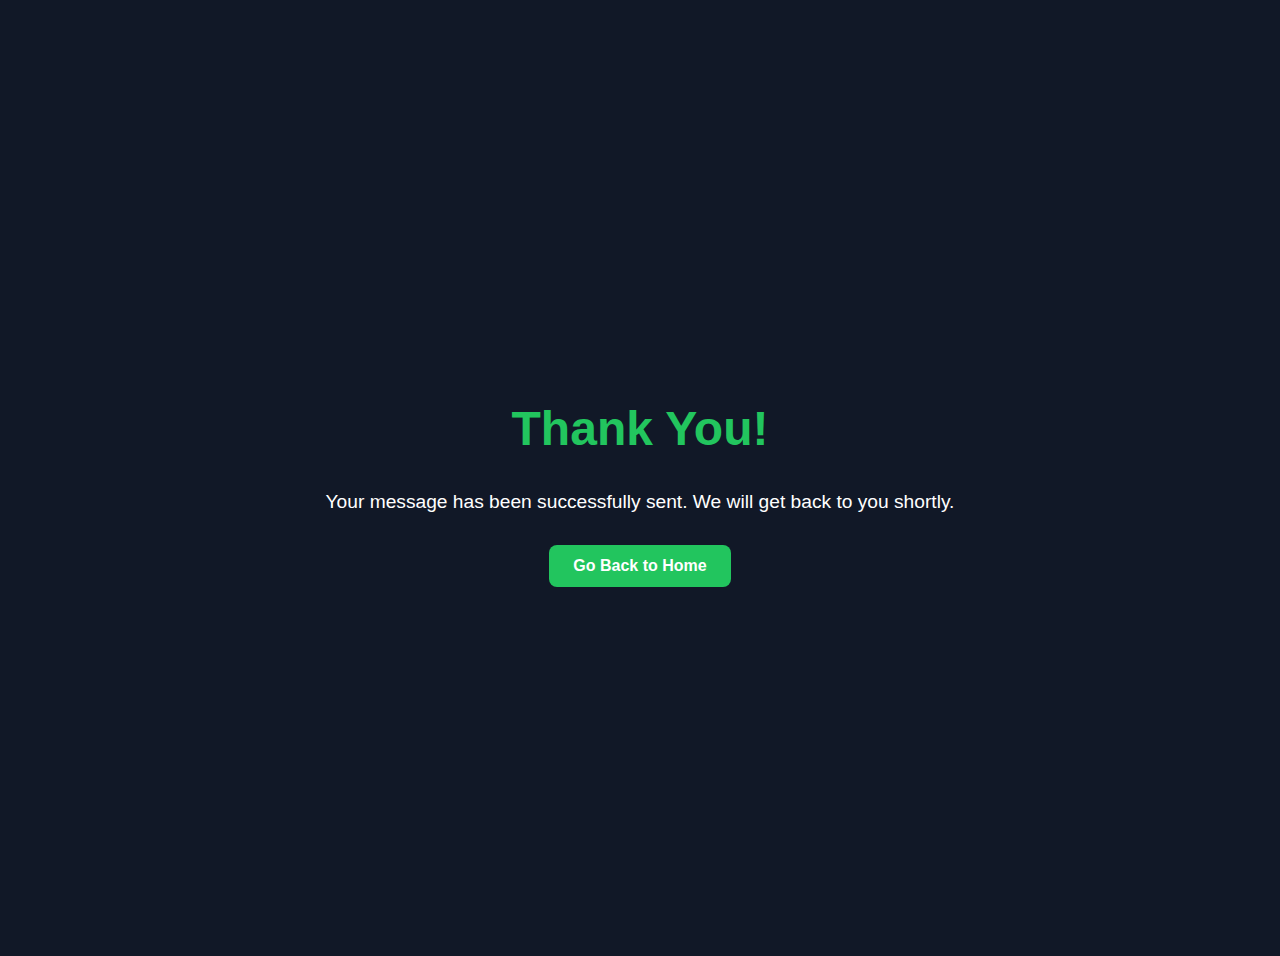
<file: thank-you.html>
<!DOCTYPE html>
<html lang="en">
<head>
  <meta charset="UTF-8">
  <meta name="viewport" content="width=device-width, initial-scale=1.0">
  <title>Thank You!</title>
  <style>
    body {
      background-color: #111827; /* bg-neutral-900 */
      color: #fff;
      display: flex;
      flex-direction: column;
      justify-content: center;
      align-items: center;
      height: 100vh;
      font-family: Arial, sans-serif;
      text-align: center;
      padding: 20px;
    }
    h1 {
      font-size: 3rem;
      margin-bottom: 1rem;
      color: #22c55e; /* green-500 */
    }
    p {
      font-size: 1.2rem;
      margin-bottom: 2rem;
    }
    a {
      display: inline-block;
      padding: 0.75rem 1.5rem;
      background-color: #22c55e;
      color: #fff;
      border-radius: 0.5rem;
      text-decoration: none;
      font-weight: bold;
      transition: background 0.3s;
    }
    a:hover {
      background-color: #16a34a;
    }
  </style>
</head>
<body>
  <h1>Thank You!</h1>
  <p>Your message has been successfully sent. We will get back to you shortly.</p>
  <a href="/">Go Back to Home</a>
</body>
</html>
</file>
